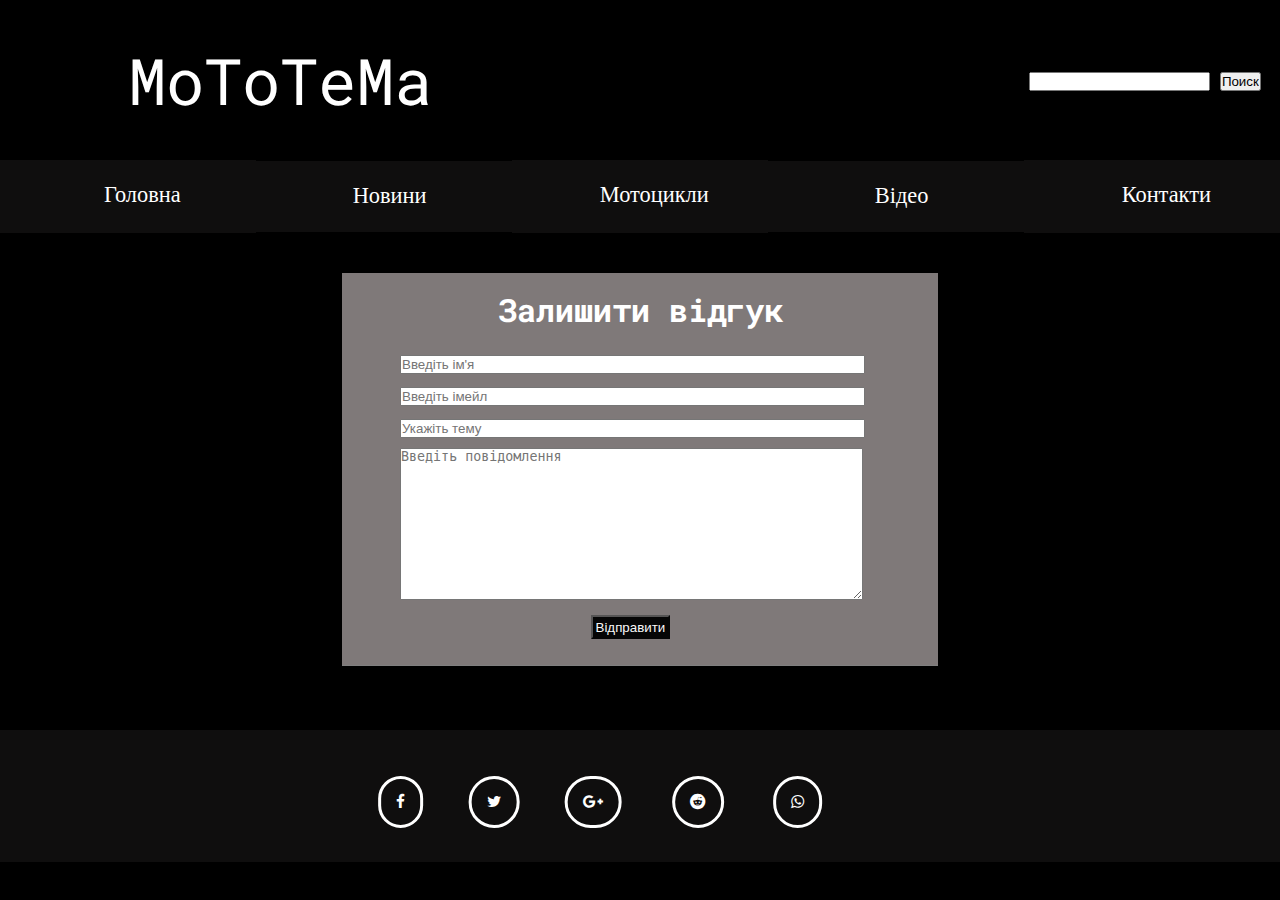
<file: main/kontakty.html>
<!DOCTYPE html>
<html>
<head>
	<title>MoToTeMa</title>
	<meta charset="utf-8">
	<meta name="viewport" content="width=device-width, initial-scale=1">
	<link rel="stylesheet" type="text/css" href="../style.css">
	 <link rel="stylesheet" href="https://use.fontawesome.com/releases/v5.6.3/css/all.css" integrity="sha384-UHRtZLI+pbxtHCWp1t77Bi1L4ZtiqrqD80Kn4Z8NTSRyMA2Fd33n5dQ8lWUE00s/" crossorigin="anonymous">
	 <link rel="stylesheet" href="https://maxcdn.bootstrapcdn.com/font-awesome/4.7.0/css/font-awesome.min.css">
	 <link href="https://fonts.googleapis.com/css?family=Roboto+Mono" rel="stylesheet">
	 <link href="https://fonts.googleapis.com/css?family=Anton" rel="stylesheet">
	 <link href="https://fonts.googleapis.com/css?family=Lobster" rel="stylesheet">

</head>
<body>
	<div id="wrapper">
		<header>
			<div id="logot">
				<h2><a href="../index.html">MoToTeMa</a></h2>
			</div>
			<form>
				<input type="text">
				<input type="submit" value="Поиск">
			</form>
		</header>
		<nav>
			<ul>
			<li><a href="../index.html"><i class="fas fa-home"></i>Головна</a></li>
			<li><a href="./novuny.html"><i class="fab fa-neos"></i>Новини</a></li>
			<li><a href="./moto.html"><i class="fas fa-motorcycle"></i>Мотоцикли</a></li>
			<li><a href="./statia.html"><i class="far fa-newspaper"></i>Відео</a></li>
			<li><a href="#"><i class="far fa-address-book"></i>Контакти</a></li>
			</ul>
		</nav>
		<main>	
			<div id="top-margin"></div>
		
			<div class="container">
				<h1>Залишити відгук</h1>
				<br>
                <form role="form">
                <div class="templatemo_form">
                    <input name="fullname" type="text" class="form-control" id="fullname" placeholder="Введіть ім'я" maxlength="40">
                </div>
                <div class="templatemo_form">
                    <input name="email" type="text" class="form-control" id="email" placeholder="Введіть імейл" maxlength="40">
                </div>
                <div class="templatemo_form">
                    <input name="theme" type="text" class="form-control" id="theme" placeholder="Укажіть тему" maxlength="40">
                </div>
                <div class="templatemo_form">
                    <textarea name="message" rows="10" class="form-control" id="message" placeholder="Введіть повідомлення"></textarea>
                </div>
                <div class="templatemo_form"><button type="button" class="btn btn-primary tracking-in-expand">Відправити</button></div>
            </form>
            </div>
			</main>
		<footer>
		<div id="soc">
		<ul>
			<li><a href="https://uk-ua.facebook.com/"><i class="fa fa-facebook" aria-hidden="true"></i></a></li>
			<li><a href="https://twitter.com"><i class="fa fa-twitter" aria-hidden="true"></i></a></li>
			<li><a href="https://www.google.com.ua"><i class="fa fa-google-plus" aria-hidden="true"></i></a></li>
			<li><a href="https://www.reddit.com/"><i class="fa fa-reddit" aria-hidden="true"></i></a></li>
			<li><a href="https://www.whatsapp.com"><i class="fa fa-whatsapp" aria-hidden="true"></i></a></li>
	  </ul>
		</div>
		</footer>
	</div>
</body>		
</html>
</file>
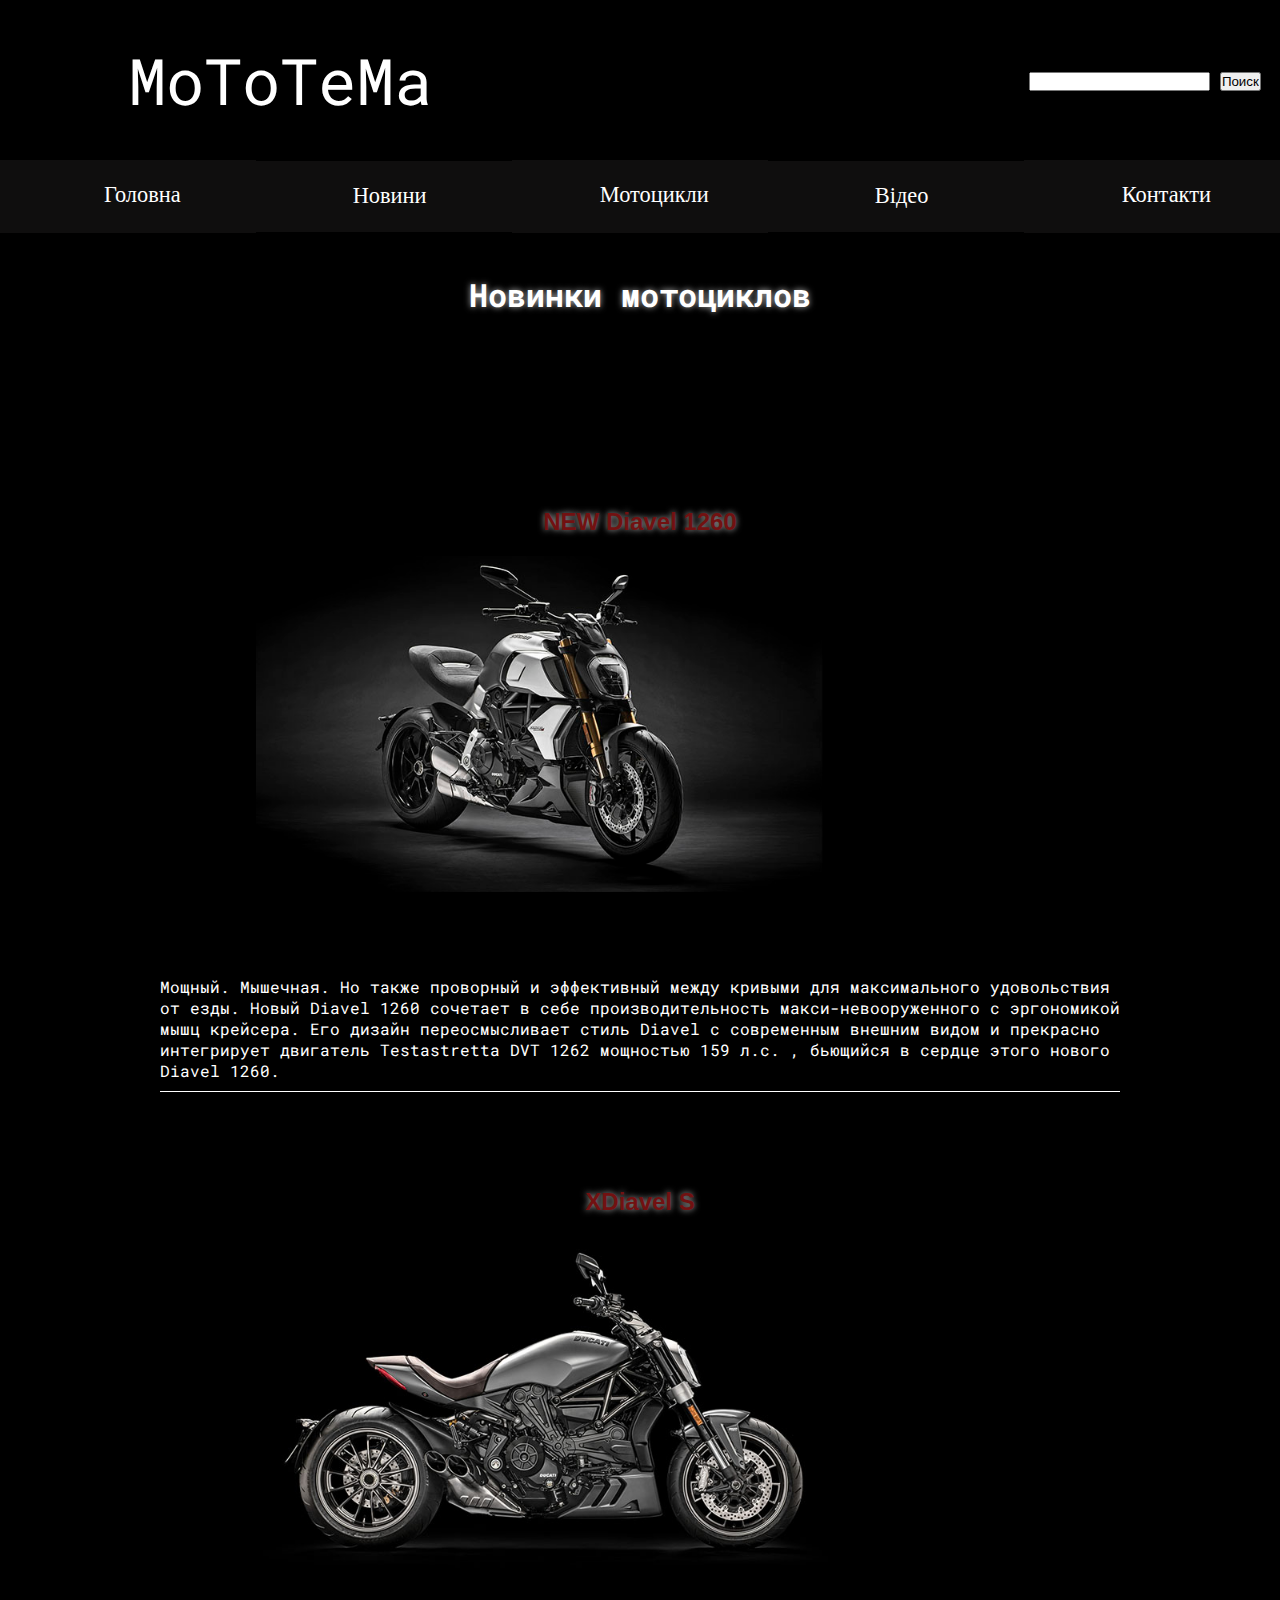
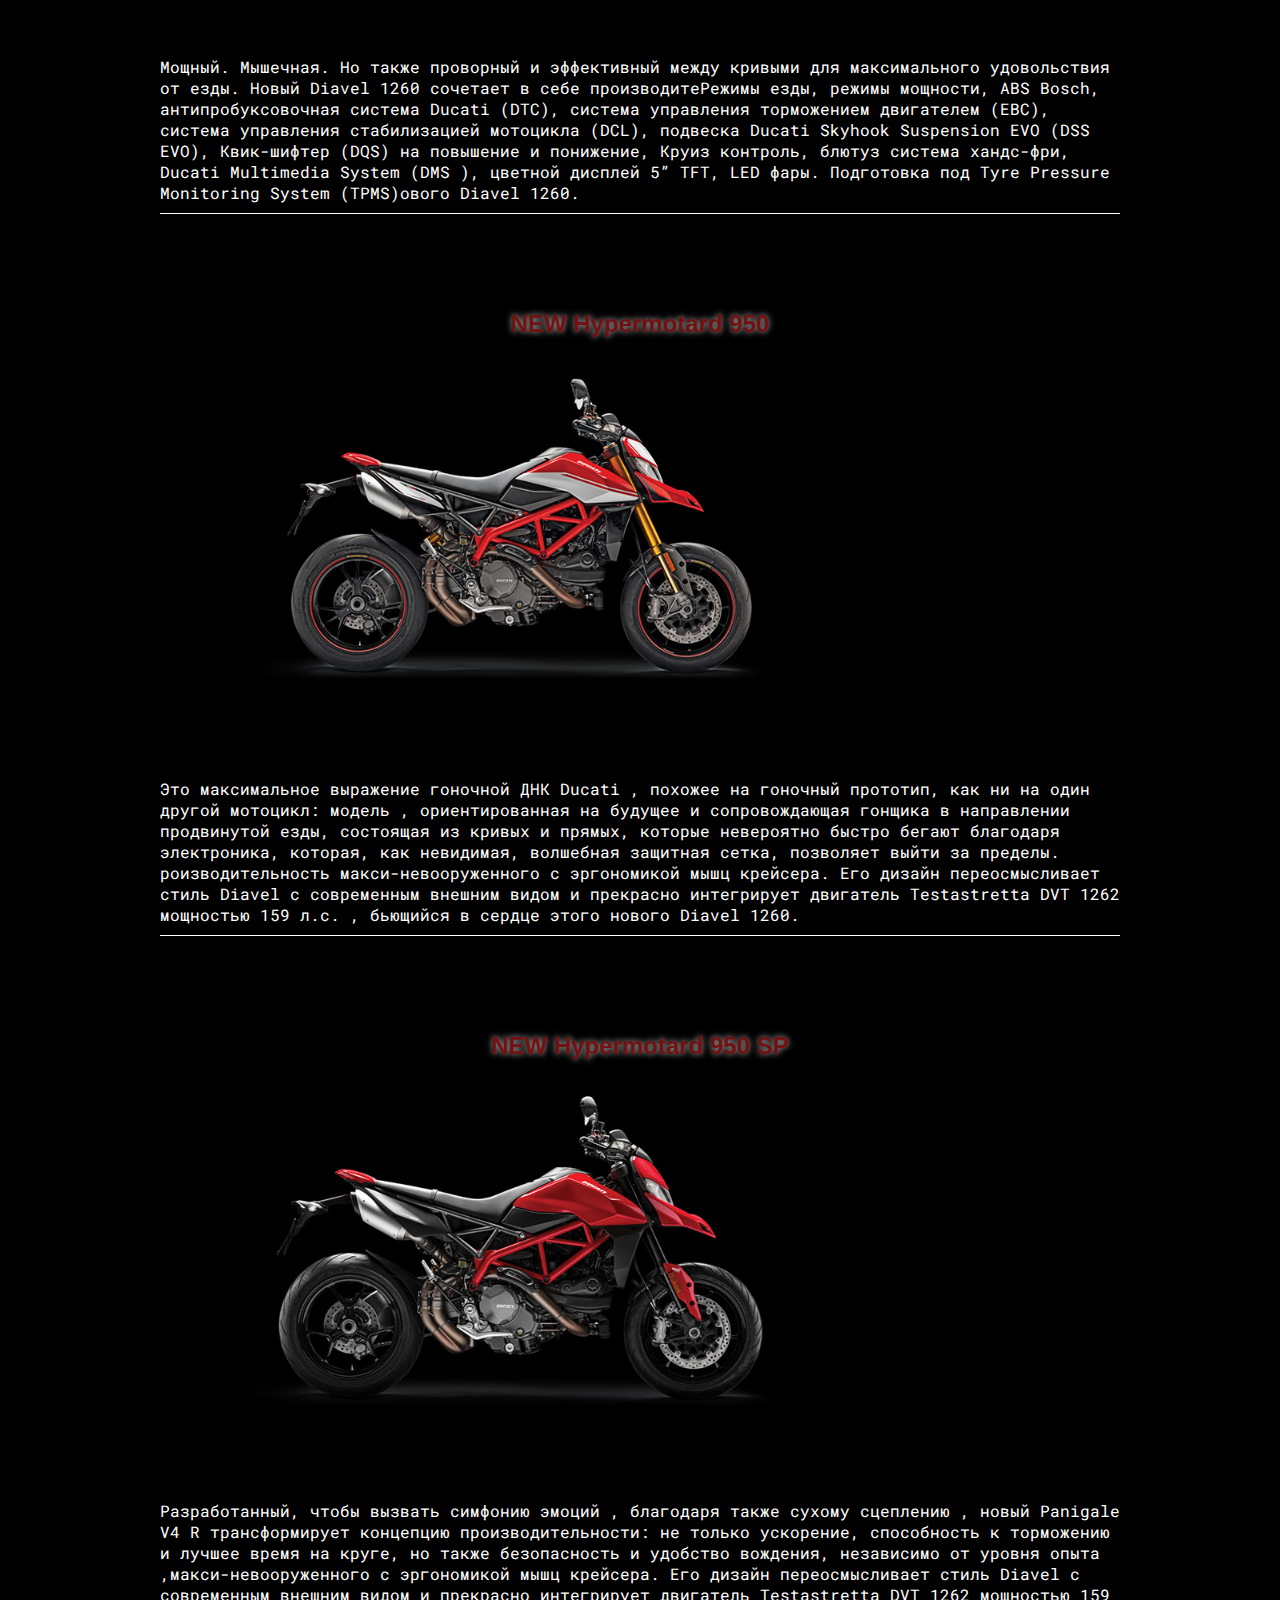
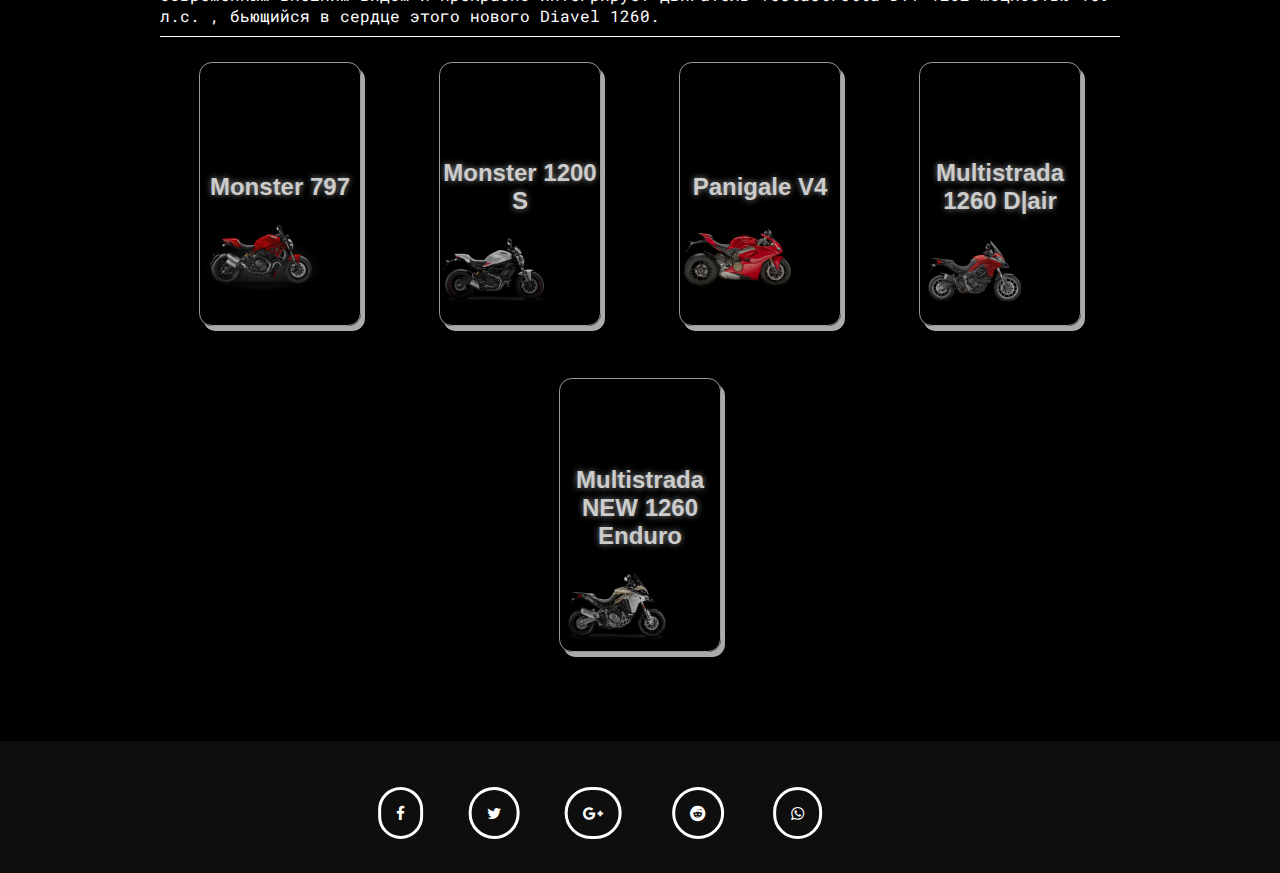
<file: main/moto.html>
<!DOCTYPE html>
<html>
<head>
	<title>MoToTeMa</title>
	<meta charset="utf-8">
	<meta name="viewport" content="width=device-width, initial-scale=1">
	<link rel="stylesheet" type="text/css" href="../style.css">
	 <link rel="stylesheet" href="https://use.fontawesome.com/releases/v5.6.3/css/all.css" integrity="sha384-UHRtZLI+pbxtHCWp1t77Bi1L4ZtiqrqD80Kn4Z8NTSRyMA2Fd33n5dQ8lWUE00s/" crossorigin="anonymous">
	 <link rel="stylesheet" href="https://maxcdn.bootstrapcdn.com/font-awesome/4.7.0/css/font-awesome.min.css">
	 <link href="https://fonts.googleapis.com/css?family=Roboto+Mono" rel="stylesheet">
	 <link href="https://fonts.googleapis.com/css?family=Anton" rel="stylesheet">
	 <link href="https://fonts.googleapis.com/css?family=Lobster" rel="stylesheet">

</head>
<body>
	<div id="wrapper">
		<header>
			<div id="logot">
				<h2><a href="../index.html">MoToTeMa</a></h2>
			</div>
			<form>
				<input type="text">
				<input type="submit" value="Поиск">
			</form>
		</header>
		<nav>
			<ul>
			<li><a href="../index.html"><i class="fas fa-home"></i>Головна</a></li>
			<li><a href="./novuny.html"><i class="fab fa-neos"></i>Новини</a></li>
			<li><a href="#"><i class="fas fa-motorcycle"></i>Мотоцикли</a></li>
			<li><a href="./statia.html"><i class="far fa-newspaper"></i>Відео</a></li>
			<li><a href="./kontakty.html"><i class="far fa-address-book"></i>Контакти</a></li>
			</ul>
		</nav>
		<main>	
			<div class="motos">
			<h1>Новинки мотоциклов</h1>
			<figure>
				<figcaption>
					NEW Diavel 1260
				</figcaption>
				<img src="../images/Diaavel1.jpg" alt="moto">
			</figure>
			<p>
				Мощный. Мышечная. Но также проворный и эффективный между кривыми для максимального удовольствия от езды. Новый Diavel 1260 сочетает в себе производительность макси-невооруженного с эргономикой мышц крейсера. Его дизайн переосмысливает стиль Diavel с современным внешним видом и прекрасно интегрирует двигатель Testastretta DVT 1262 мощностью 159 л.с. , бьющийся в сердце этого нового Diavel 1260.  
			</p>
			<figure>
				<figcaption>
					XDiavel S
				</figcaption>
				<img src="../images/Diavel.jpg" alt="moto">
			</figure>
			<p>
				Мощный. Мышечная. Но также проворный и эффективный между кривыми для максимального удовольствия от езды. Новый Diavel 1260 сочетает в себе производитеРежимы езды, режимы мощности, ABS Bosch, антипробуксовочная система Ducati (DTC), система управления торможением двигателем (EBC), система управления стабилизацией мотоцикла (DCL), подвеска Ducati Skyhook Suspension EVO (DSS EVO), Квик-шифтер (DQS) на повышение и понижение, Круиз контроль, блютуз система хандс-фри, Ducati Multimedia System (DMS ), цветной дисплей 5” TFT, LED фары. Подготовка под Tyre Pressure Monitoring System (TPMS)ового Diavel 1260.  
			</p>
			<figure>
				<figcaption>
					NEW Hypermotard 950
				</figcaption>
				<img src="../images/Hypermo.jpg" alt="moto">
			</figure>
			<p>
				Это максимальное выражение гоночной ДНК Ducati , похожее на гоночный прототип, как ни на один другой мотоцикл: модель , ориентированная на будущее и сопровождающая гонщика в направлении продвинутой езды, состоящая из кривых и прямых, которые невероятно быстро бегают благодаря электроника, которая, как невидимая, волшебная защитная сетка, позволяет выйти за пределы. роизводительность макси-невооруженного с эргономикой мышц крейсера. Его дизайн переосмысливает стиль Diavel с современным внешним видом и прекрасно интегрирует двигатель Testastretta DVT 1262 мощностью 159 л.с. , бьющийся в сердце этого нового Diavel 1260.  
			</p>
			<figure>
				<figcaption>
					NEW Hypermotard 950 SP
				</figcaption>
				<img src="../images/Hypermotard.jpg" alt="moto">
			</figure>
			<p>
				Разработанный, чтобы вызвать симфонию эмоций , благодаря также сухому сцеплению , новый Panigale V4 R трансформирует концепцию производительности: не только ускорение, способность к торможению и лучшее время на круге, но также безопасность и удобство вождения, независимо от уровня опыта ,макси-невооруженного с эргономикой мышц крейсера. Его дизайн переосмысливает стиль Diavel с современным внешним видом и прекрасно интегрирует двигатель Testastretta DVT 1262 мощностью 159 л.с. , бьющийся в сердце этого нового Diavel 1260.  
			</p>
		<span>
			<figure>
				<figcaption>
				<a href="#1">
					Monster 797
						</a>
				</figcaption>
				<img src="../images/Mon.jpg" alt="moto">
			</figure>
		
			
			<figure>
				<figcaption>
				<a href="#2">
					Monster 1200 S
					</a>
				</figcaption>
				<img src="../images/Monst.jpg" alt="moto">
			</figure>
			
			
			<figure>
				<figcaption>
				<a href="#3">
					Panigale V4
						</a>
				</figcaption>
				<img src="../images/V4.jpg" alt="moto">
			</figure>
		
			
			<figure>
				<figcaption>
				<a href="#4">
					Multistrada 1260 D|air
					</a>
				</figcaption>
				<img src="../images/Multis.jpg" alt="moto">
			</figure>
			<figure>
				<figcaption>
				<a href="#5">
					Multistrada NEW 1260 Enduro
					</a>
				</figcaption>
				<img src="../images/MulEndyro.jpg" alt="moto">
			</figure>
			
			
		</span>	
			</div>
		</main>
		<footer>
		<div id="soc">
		<ul>
			<li><a href="https://uk-ua.facebook.com/"><i class="fa fa-facebook" aria-hidden="true"></i></a></li>
			<li><a href="https://twitter.com"><i class="fa fa-twitter" aria-hidden="true"></i></a></li>
			<li><a href="https://www.google.com.ua"><i class="fa fa-google-plus" aria-hidden="true"></i></a></li>
			<li><a href="https://www.reddit.com/"><i class="fa fa-reddit" aria-hidden="true"></i></a></li>
			<li><a href="https://www.whatsapp.com"><i class="fa fa-whatsapp" aria-hidden="true"></i></a></li>
	  </ul>
		</div>
		</footer>
	</div>

	</body>	
</html>
</file>
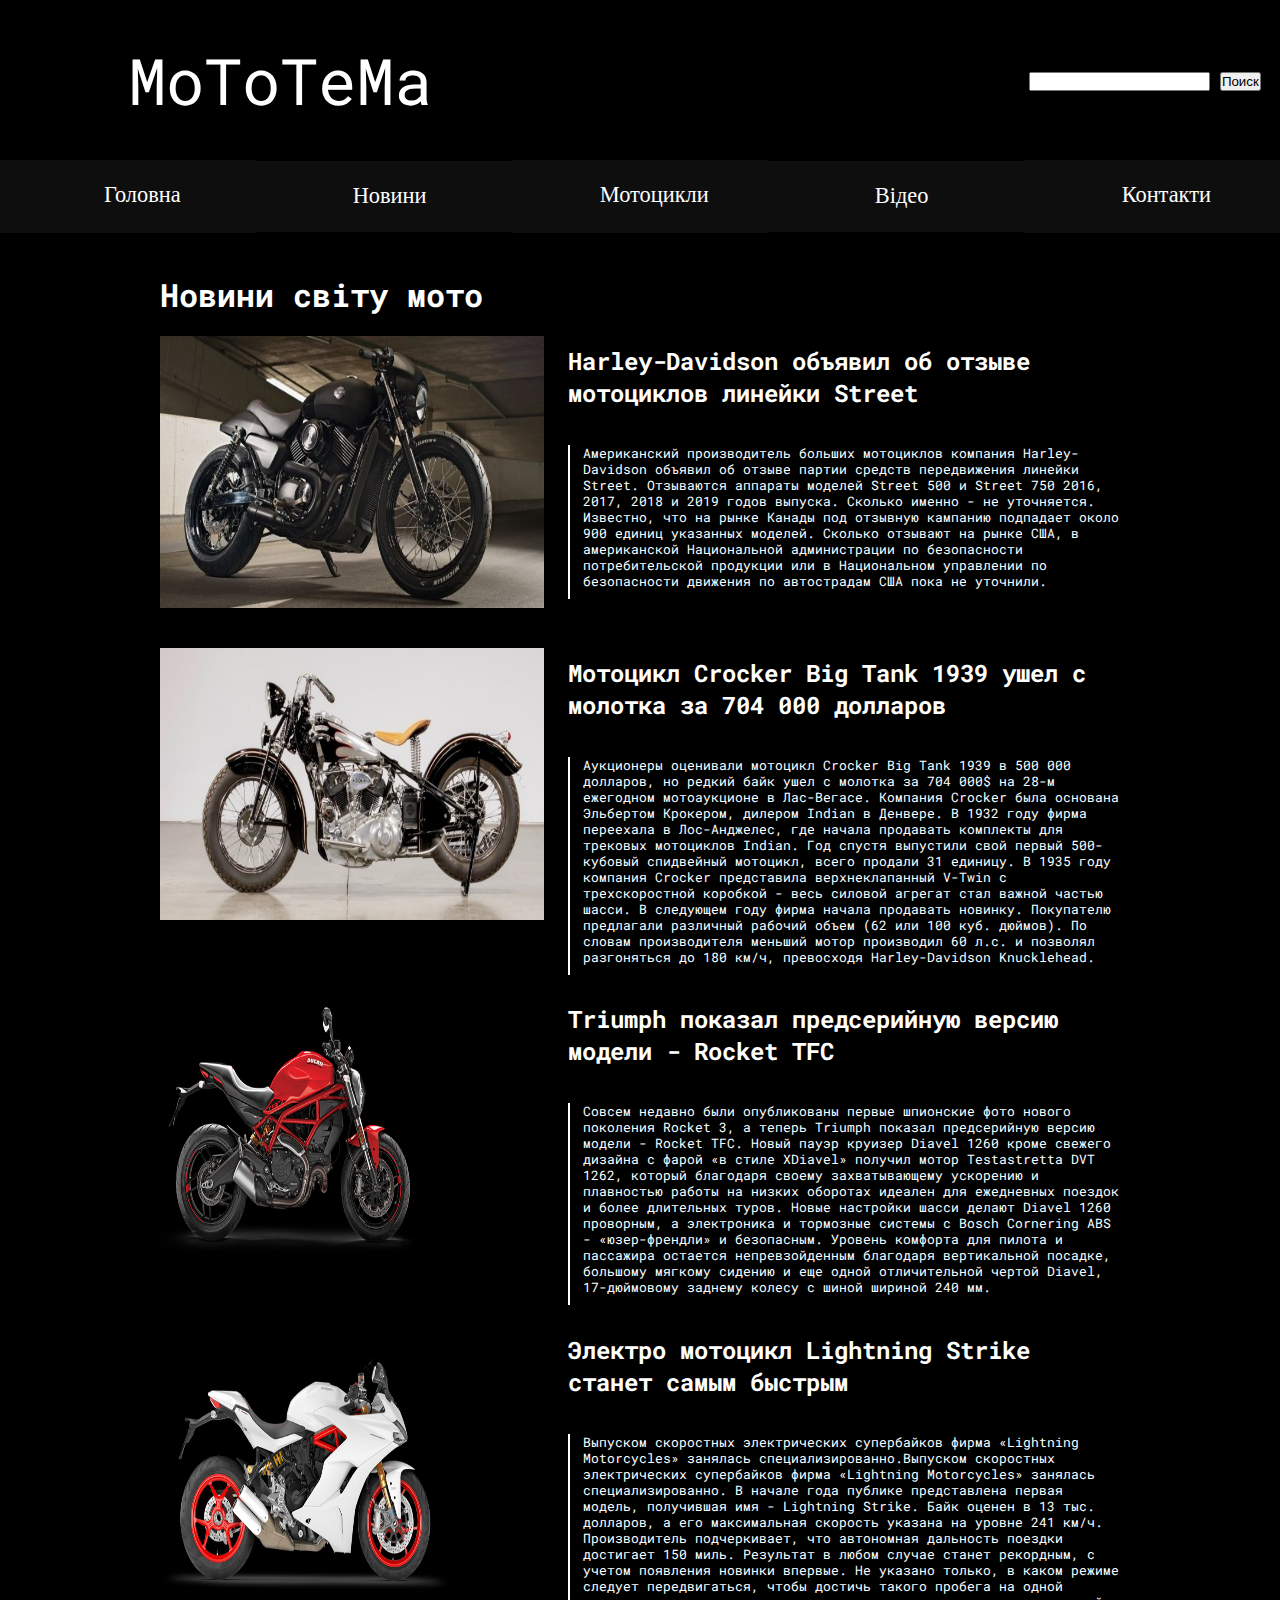
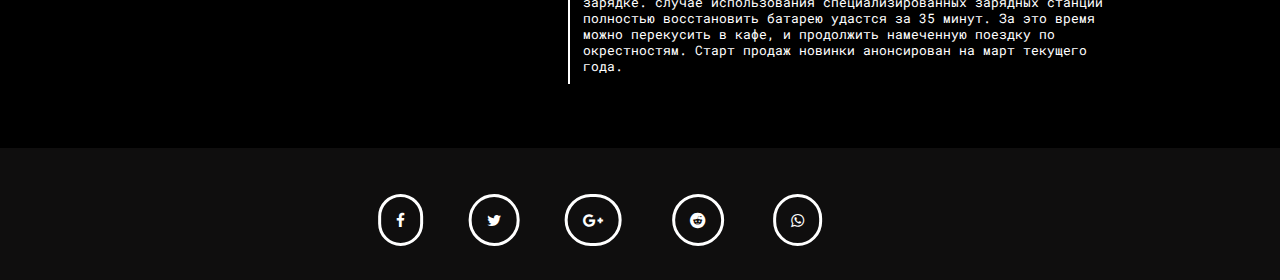
<file: main/novuny.html>
<!DOCTYPE html>
<html>
<head>
	<title>MoToTeMa</title>
	<meta charset="utf-8">
	<meta name="viewport" content="width=device-width, initial-scale=1">
	<link rel="stylesheet" type="text/css" href="../style.css">
	 <link rel="stylesheet" href="https://use.fontawesome.com/releases/v5.6.3/css/all.css" integrity="sha384-UHRtZLI+pbxtHCWp1t77Bi1L4ZtiqrqD80Kn4Z8NTSRyMA2Fd33n5dQ8lWUE00s/" crossorigin="anonymous">
	 <link rel="stylesheet" href="https://maxcdn.bootstrapcdn.com/font-awesome/4.7.0/css/font-awesome.min.css">
	 <link href="https://fonts.googleapis.com/css?family=Roboto+Mono" rel="stylesheet">
	 <link href="https://fonts.googleapis.com/css?family=Anton" rel="stylesheet">
	 <link href="https://fonts.googleapis.com/css?family=Lobster" rel="stylesheet">

</head>
<body>
	<div id="wrapper">
		<header>
			<div id="logot">
				<h2><a href="../index.html">MoToTeMa</a></h2>
			</div>
			<form>
				<input type="text">
				<input type="submit" value="Поиск">
			</form>
		</header>
		<nav>
			<ul>
			<li><a href="../index.html"><i class="fas fa-home"></i>Головна</a></li>
			<li><a href="#"><i class="fab fa-neos"></i>Новини</a></li>
			<li><a href="./moto.html"><i class="fas fa-motorcycle"></i>Мотоцикли</a></li>
			<li><a href="./statia.html"><i class="far fa-newspaper"></i>Відео</a></li>
			<li><a href="./kontakty.html"><i class="far fa-address-book"></i>Контакти</a></li>
			</ul>
		</nav>
		<main>	
				<h1>Новини світу мото</h1>
			<article class="novynu">
				<img src="../images/Harly.jpg" alt="moto" class="novyna">
			<div>
				<h2>Harley-Davidson объявил об отзыве мотоциклов линейки Street</h2>
				<p>
					Американский производитель больших мотоциклов компания Harley-Davidson объявил об отзыве партии средств передвижения линейки Street.
					Отзываются аппараты моделей Street 500 и Street 750 2016, 2017, 2018 и 2019 годов выпуска. Сколько именно - не уточняется. Известно, что на рынке Канады под отзывную кампанию подпадает около 900 единиц указанных моделей. Сколько отзывают на рынке США, в американской Национальной администрации по безопасности потребительской продукции или в Национальном управлении по безопасности движения по автострадам США пока не уточнили.
				</p>
			</div>
			</article>
			<article class="novynu">
				<img src="../images/Akcya.jpg" alt="moto" class="novyna">
			<div>
				<h2>Мотоцикл Crocker Big Tank 1939 ушел с молотка за 704 000 долларов</h2>
				<p>
					Аукционеры оценивали мотоцикл Crocker Big Tank 1939 в 500 000 долларов, но редкий байк ушел с молотка за 704 000$ на 28-м ежегодном мотоаукционе в Лас-Вегасе.
					Компания Crocker была основана Эльбертом Крокером, дилером Indian в Денвере. В 1932 году фирма переехала в Лос-Анджелес, где начала продавать комплекты для трековых мотоциклов Indian. Год спустя выпустили свой первый 500-кубовый спидвейный мотоцикл, всего продали 31 единицу.
					В 1935 году компания Crocker представила верхнеклапанный V-Twin с трехскоростной коробкой - весь силовой агрегат стал важной частью шасси. В следующем году фирма начала продавать новинку. Покупателю предлагали различный рабочий объем (62 или 100 куб. дюймов). По словам производителя меньший мотор производил 60 л.с. и позволял разгоняться до 180 км/ч, превосходя Harley-Davidson Knucklehead.
				</p>
			</div>
			</article>
			<article  class="novynu">
				<img src="../images/Monster.jpg" alt="moto" class="novyna">
				<div>	
				<h2>Triumph показал предсерийную версию модели - Rocket TFC</h2>
				<p>
					Совсем недавно были опубликованы первые шпионские фото нового поколения Rocket 3, а теперь Triumph показал предсерийную версию модели - Rocket TFC.
					Новый пауэр круизер Diavel 1260 кроме свежего дизайна c фарой «в стиле XDiavel» получил мотор Testastretta DVT 1262, который благодаря своему захватывающему ускорению и плавностью работы на низких оборотах идеален для ежедневных поездок и более длительных туров. Новые настройки шасси делают Diavel 1260 проворным, а электроника и тормозные системы с Bosch Cornering ABS - «юзер-френдли» и безопасным.

					Уровень комфорта для пилота и пассажира остается непревзойденным благодаря вертикальной посадке, большому мягкому сидению и еще одной отличительной чертой Diavel, 17-дюймовому заднему колесу с шиной шириной 240 мм.		
				</p>
				</div>	
			</article>
			<article class="novynu">
				<img src="../images/SuperS.jpg" alt="moto" class="novyna">
				<div>
				<h2>Электро мотоцикл Lightning Strike станет самым быстрым</h2>
				<p>
				Выпуском скоростных электрических супербайков фирма «Lightning Motorcycles» занялась специализированно.Выпуском скоростных электрических супербайков фирма «Lightning Motorcycles» занялась специализированно.
				В начале года публике представлена первая модель, получившая имя - Lightning Strike. Байк оценен в 13 тыс. долларов, а его максимальная скорость указана на уровне 241 км/ч.
				Производитель подчеркивает, что автономная дальность поездки достигает 150 миль. Результат в любом случае станет рекордным, с учетом появления новинки впервые. Не указано только, в каком режиме следует передвигаться, чтобы достичь такого пробега на одной зарядке.
				случае использования специализированных зарядных станций полностью восстановить батарею удастся за 35 минут. За это время можно перекусить в кафе, и продолжить намеченную поездку по окрестностям. Старт продаж новинки анонсирован на март текущего года.		
				</p>
				</div>
			</article>
		</main>
		<footer>
		<div id="soc">
		<ul>
			<li><a href="https://uk-ua.facebook.com/"><i class="fa fa-facebook" aria-hidden="true"></i></a></li>
			<li><a href="https://twitter.com"><i class="fa fa-twitter" aria-hidden="true"></i></a></li>
			<li><a href="https://www.google.com.ua"><i class="fa fa-google-plus" aria-hidden="true"></i></a></li>
			<li><a href="https://www.reddit.com/"><i class="fa fa-reddit" aria-hidden="true"></i></a></li>
			<li><a href="https://www.whatsapp.com"><i class="fa fa-whatsapp" aria-hidden="true"></i></a></li>
	  </ul>
		</div>
		</footer>
	</div>
	</body>	
</html>
</file>
<file: style.css>
*{
	margin:0;
	padding:0;
	
}

body{
	font-family: 'Roboto Mono', monospace;
	font-weight: normal;
	font-size: 0.5em;
	background-color:#000000;
    color:#ffffff;
	
}

#wrapper{
	display:flex;
	flex-direction:column;
	justify-content:center;
}
header{
	display:none;
}	
nav{
	width:100%;
	display:flex;
	text-align:center;
	flex-direction:column;
	align-self:center;
   
}
nav ul{
	display:flex;
	flex-direction:column;
	align-items:center;
	
}
nav ul li{
	list-style-type:none;
	width:100%;
	transition: all 0.3s linear;
}
nav ul li a{
	text-decoration:none;
	color:white;
	display:flex;
	justify-content:center;
	font:1.4em verdana;
	background:#0f0e0e;
	padding:1em;
}

nav ul li a i{
	margin-right:0.5em;
	margin-top:2px;
}
article{
	display:flex;
	flex-direction:column;
}
article p{
	font-size:0.8em;
	padding-left:1em;
}
main{
	padding-top:40px;
	width:90%;
	height:100%;
	margin:0 auto;
	display:flex;
	flex-direction:column;
	
}
main #nachalo{
	background:url(images/fon.jpg) no-repeat;
	background-position:center;
	margin:auto;
	width:100%;
	height:500px;
	display:flex;
	justify-content:center;
	opacity:0.8;
	transition: all 0.5s linear;
}

main #nachalo h3{
	font-family: 'Lobster', cursive;
	align-self:center;
	font-size:2em;
	color:#721111;
	text-shadow:1px 1px black;
}


main img{
	width:100%;
	margin-top:20px;
	padding-bottom:20px;
}
main .isto h1{
	font-family: 'Open Sans', sans-serif;
	font-size:2em;
	text-align:center;
	padding-top:22px;
	text-shadow:2px 2px #721111;
}

main p{
	padding-bottom:10px;
	font-family: 'Roboto Mono', monospace;
}
main article{
	border-bottom:1px solid white;
}
main article .novynu h2{
	font-size:5em;
}
main .motos{
	display:flex;
	flex-direction:column;
	justify-content:center;
	align-items:center;
}
main .motos h1{
	padding-bottom:3em;
	text-shadow: 0px 0px 6px rgba(255,255,255,0.7);
}
main .motos p{
	padding-top:4em;
	border-bottom:1px solid white;
}
main .motos figure{
	display:flex;
	width:80%;
	padding-top:6em;
	flex-direction:column;
	text-align:center;
	transition: all 0.5s linear;
}
main figure figcaption{
	color:#721111;
	font-size:1.5em;
	font-family: 'Open Sans', sans-serif;
	font-weight:bold;
	text-shadow: 0px 0px 6px rgba(255,255,255,0.7);
}

main .motos span figure{
	display: flex;
	flex-direction: column;
	justify-content: center;
	flex-basis:auto;
	flex-grow:1;
	opacity:0.8;
	max-width:10em;
	max-height:11em;
	margin: 2vw;
	border:1px solid silver;
	border-radius:0.8em;
	box-shadow:4px 5px #D5D5D5;
	transition: all 0.5s linear;
}
main .motos span{
	display:flex;
	flex-direction:row;
	justify-content:space-around;
	flex-wrap:wrap;
}
main .motos span figure figcaption a{
	text-decoration:none;
	color:white;
}
iframe{
	width: 95%;
	margin:10px auto;
	height:50vw;
}

footer{
	margin-top:4em;
	width:100%;
	height:10%;
	display: flex;
	flex-direction:row;
	justify-content:center;
	background:#0f0e0e;
}
footer a{
	text-decoration:none;
}
footer #soc ul{
	padding-top:4em;
	list-style: none;
	display:flex;
	flex-direction:row;
}
footer #soc ul li{
    display:flex;
	margin:0.5em;
	padding-right:1vw;
    flex-direction:row;  
    transition: all 0.5s linear;
	
}

footer #soc ul li .fa{
	border: 3px solid #fff;
	border-radius: 38px;
	display:flex;
	align-items:center;
	padding:1.2vw;
	justify-content:center;
    transform: translate(-50%,-50%);
    color: #fff;
    font-size: 5vw;
    transition: all 0.5s linear;
}
footer #soc ul li:hover .fa{
  color: #f06060;
  background: #fff;
  box-shadow: 0 0 30px 3px #fff;
}

.container{
	display: flex;
	flex-direction: column;
	justify-content: center;
	align-items: center;
	width: 60%;
	border-bottom: 1px solid gray;
	margin:auto;
	padding: 15px 10px;
	text-align:center;
	background-color: hsla(0, 4%, 65%, 75%);
}
.container form{
	display: flex;
	flex-direction: column;
	justify-content: space-around;
	align-items: center;
	height: 70%;
	width: 80%;
}
.h1{
	font-weight: normal;
	color: #023152;
	font-size: 2.2vw;
	display:flex;
	justify-content:center;
}
.templatemo_form{
	width: 100%;
	padding-bottom:0.8vw;
}
.form-control{
	width: 100%;
}
.btn{
	background-color:black;
	color: #fff;
	opacity: 0.95;
	padding:0.2vw;
}



@media (min-width:700px){
	body{
		font-size: 0.9em;
	}
	nav ul{
		flex-direction:row;
	}
	
	main p{
		border-left:2px solid ;
	}
	main article{
		border-bottom:none;
	}
	main .motos p{
		border-left:none;
	}

	article img{
		width:24em;
		height:17em;
		
	}
	article h2,h3 {
		align-self:flex-end;
	}
	article h3{
		padding:1.1em;
	}
	article .infa{
		display:flex;
		flex-direction:row;
	}
	.novynu{
		display:flex;
		flex-direction:row;
	}
	.novynu h2{
		padding-bottom:1.5em;
		padding-top:1.2em;
	}
	.novynu img{
		padding-right:1.5em;
	}
	main #nachalo:hover{
	transform: scale(1.1);
	opacity:1;
	box-shadow: 0 0 30px 3px #fff;
	font-size:1.2em;
	}
	nav ul li:hover{
	box-shadow: 13px -3px 45px 10px rgba(224,224,224,1);
	border-bottom:2px solid white;
	text-shadow:1px 1px 8px white;
	transform:scale(1.1);
	}
	main .motos span figure:hover{
		opacity:1;
		transform:scale(1.1);
		box-shadow: 0 0 30px 3px #fff;
	}
	footer #soc ul li .fa{
		font-size:1.2vw;
	}
	footer #soc ul li{
		padding-right:2em;
	}
	
}
@media (min-width:950px){
	body{
		font-size: 1em;
	}
	header{
	display: flex;
	justify-content:space-between;
	align-items: center;
	width: 100%;
	height: 10em;
	}
	#logot h2 a{
	font-size:5vw;
	font-weight: normal;
	text-shadow: 4px 3px 2px black;
	color: #fff;
	text-decoration: none;
	transition: 500ms;
	}
	#logot {
	margin-left:10vw;
	transition: 1s;
	}
	#logot:hover{
	transform: rotateX(360deg);
	box-shadow: 0 0 30px 3px #fff;
	}
	
	form {
		margin-right:1.5vw;
	}
	main{
		width:75%;
	}
	
}
</file>
